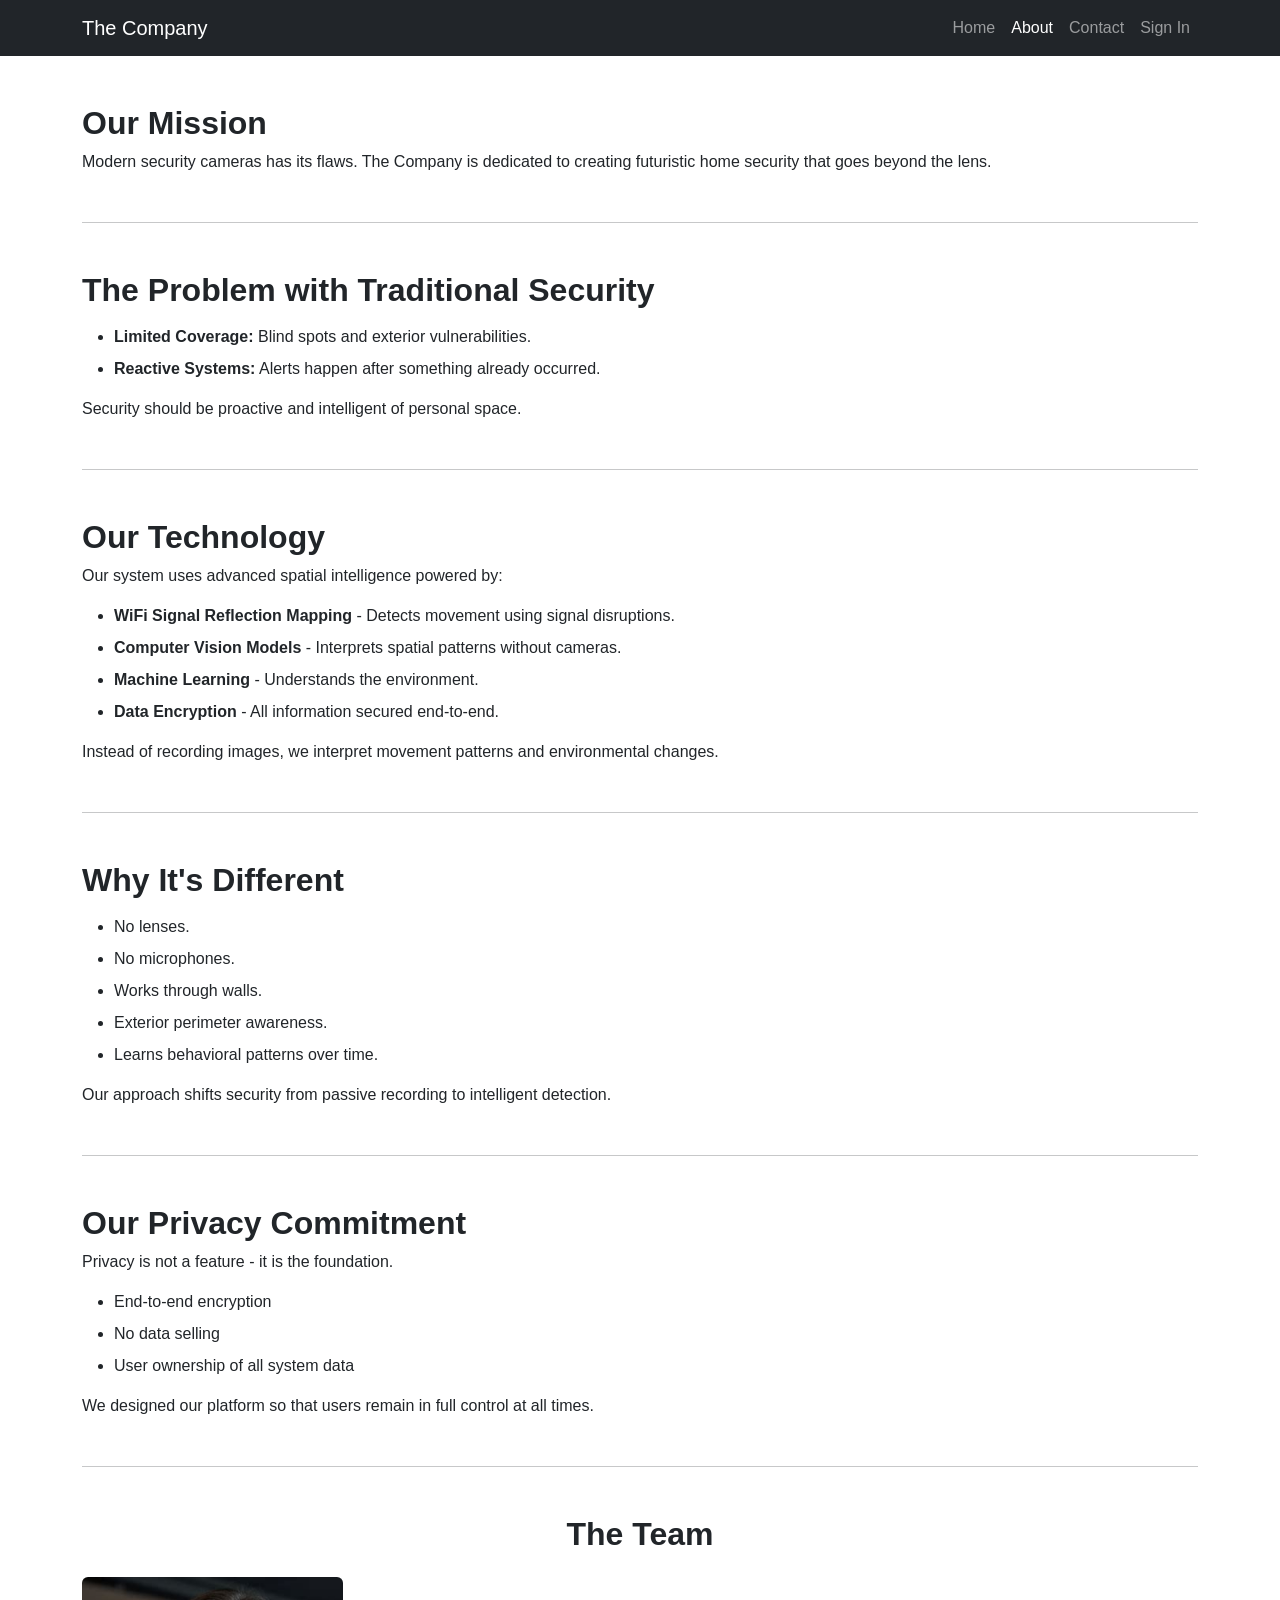
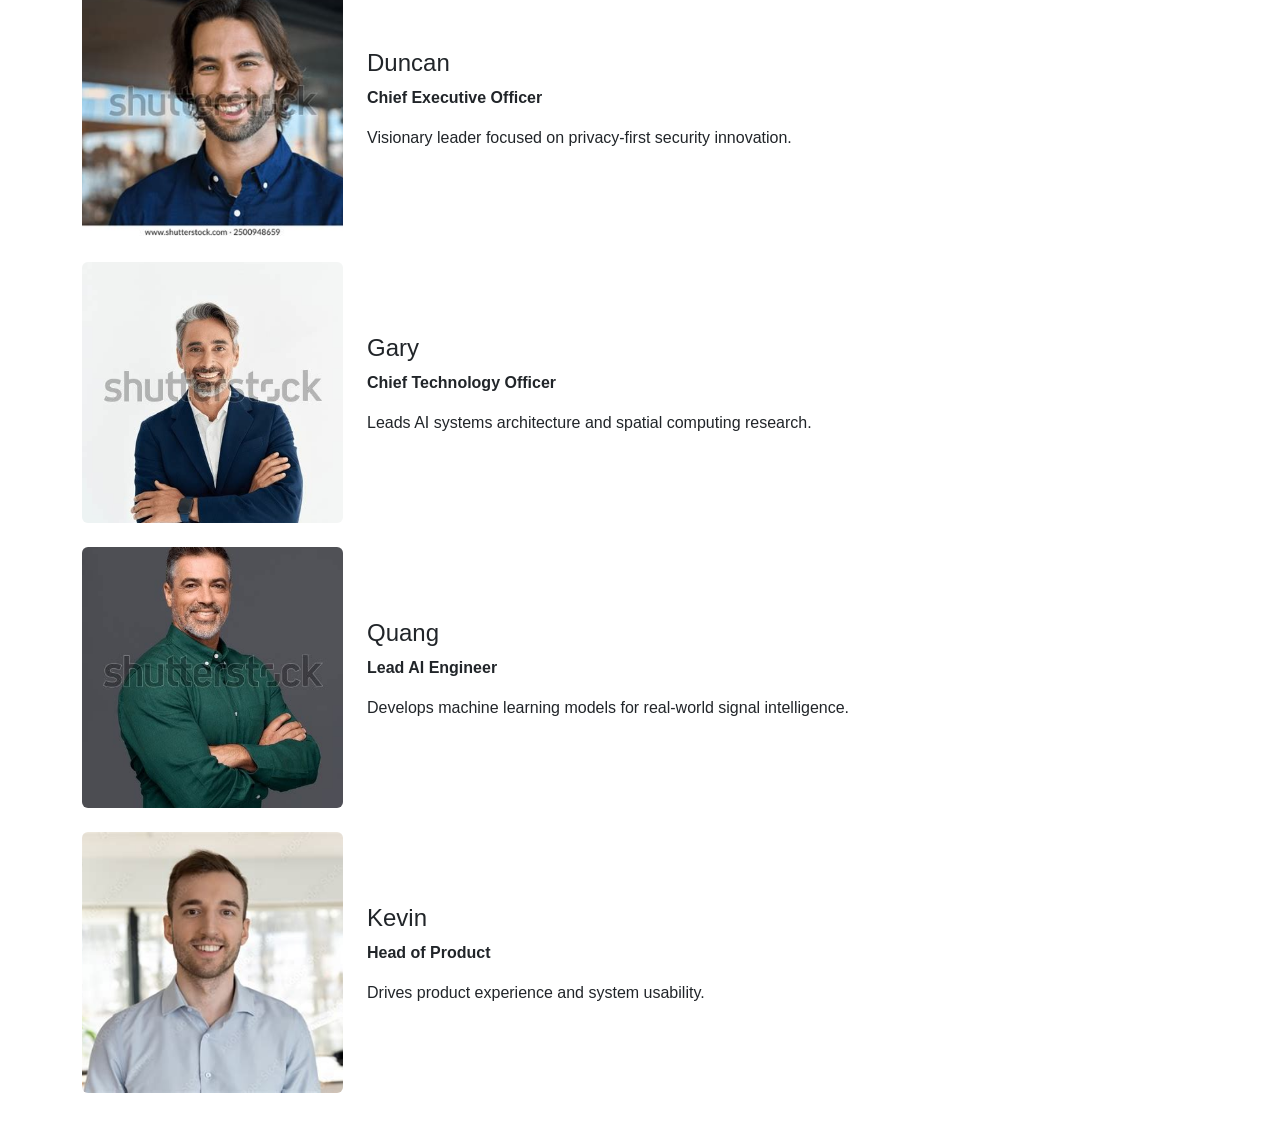
<file: about.html>
<!DOCTYPE html>
<html lang="en">
<head>
  <meta charset="UTF-8">
  <title>About - The Company</title>
  <meta name="viewport" content="width=device-width, initial-scale=1.0">

  <!-- Bootstrap -->
  <link href="https://cdn.jsdelivr.net/npm/bootstrap@5.3.2/dist/css/bootstrap.min.css" rel="stylesheet">
  <link rel="stylesheet" href="css/style.css">
</head>

<body>

  <!-- Navigation -->
  <nav class="navbar navbar-expand-lg navbar-dark bg-dark">
    <div class="container">
      <a class="navbar-brand" href="index.html">The Company</a>
      <button class="navbar-toggler" type="button" data-bs-toggle="collapse" data-bs-target="#menu">
        <span class="navbar-toggler-icon"></span>
      </button>
      <div class="collapse navbar-collapse" id="menu">
        <ul class="navbar-nav ms-auto">
          <li class="nav-item"><a class="nav-link" href="index.html">Home</a></li>
          <li class="nav-item"><a class="nav-link active" href="about.html">About</a></li>
          <li class="nav-item"><a class="nav-link" href="contact.html">Contact</a></li>
          <li class="nav-item"><a class="nav-link" href="signin.html">Sign In</a></li>
        </ul>
      </div>
    </div>
  </nav>

  <main class="container mt-5">

    <!-- 1. Our Mission -->
    <section class="mb-5">
      <h2>Our Mission</h2>
      <p>
        Modern security cameras has its flaws. The Company is dedicated to creating futuristic
        home security that goes beyond the lens.
      </p>
    </section>

    <hr class="my-5">

    <!-- 2. The Problem -->
    <section class="mb-5">
      <h2>The Problem with Traditional Security</h2>
      <ul>
        <li><strong>Limited Coverage:</strong> Blind spots and exterior vulnerabilities.</li>
        <li><strong>Reactive Systems:</strong> Alerts happen after something already occurred.</li>
      </ul>
      <p>
        Security should be proactive and intelligent of personal space.
      </p>
    </section>

    <hr class="my-5">

    <!-- 3. Our Technology -->
    <section class="mb-5">
      <h2>Our Technology</h2>
      <p>
        Our system uses advanced spatial intelligence powered by:
      </p>
      <ul>
        <li><strong>WiFi Signal Reflection Mapping</strong> - Detects movement using signal disruptions.</li>
        <li><strong>Computer Vision Models</strong> - Interprets spatial patterns without cameras.</li>
        <li><strong>Machine Learning</strong> - Understands the environment.</li>
        <li><strong>Data Encryption</strong> - All information secured end-to-end.</li>
      </ul>
      <p>
        Instead of recording images, we interpret movement patterns and
        environmental changes.
      </p>
    </section>

    <hr class="my-5">

    <!-- 4. Why It's Different -->
    <section class="mb-5">
      <h2>Why It's Different</h2>
      <ul>
        <li>No lenses.</li>
        <li>No microphones.</li>
        <li>Works through walls.</li>
        <li>Exterior perimeter awareness.</li>
        <li>Learns behavioral patterns over time.</li>
      </ul>
      <p>
        Our approach shifts security from passive recording to intelligent detection.
      </p>
    </section>

    <hr class="my-5">

    <!-- 5. Privacy Commitment -->
    <section class="mb-5">
      <h2>Our Privacy Commitment</h2>
      <p>
        Privacy is not a feature - it is the foundation.
      </p>
      <ul>
        <li>End-to-end encryption</li>
        <li>No data selling</li>
        <li>User ownership of all system data</li>
      </ul>
      <p>
        We designed our platform so that users remain in full control at all times.
      </p>
    </section>

    <hr class="my-5">

    <!-- 6. The Team -->
    <section>
      <h2 class="mb-4 text-center">The Team</h2>

      <!-- Row 1 -->
      <div class="row mb-4 align-items-center">
        <div class="col-md-3">
          <div class="ratio ratio-1x1">
            <img src="images/duncan.jpg"
               alt="Duncan"
               class="rounded object-fit-cover">
          </div>
        </div>
        <div class="col-md-9">
          <h4>Duncan</h4>
          <p><strong>Chief Executive Officer</strong></p>
          <p>Visionary leader focused on privacy-first security innovation.</p>
        </div>
      </div>

      <!-- Row 2 -->
      <div class="row mb-4 align-items-center">
        <div class="col-md-3">
          <div class="ratio ratio-1x1">
            <img src="images/gary.jpg"
                alt="Gary"
                class="rounded object-fit-cover">
          </div>
        </div>
        <div class="col-md-9">
          <h4>Gary</h4>
          <p><strong>Chief Technology Officer</strong></p>
          <p>Leads AI systems architecture and spatial computing research.</p>
        </div>
      </div>

      <!-- Row 3 -->
      <div class="row mb-4 align-items-center">
        <div class="col-md-3">
          <div class="ratio ratio-1x1">
            <img src="images/quang.jpg"
               alt="Quang"
               class="rounded object-fit-cover">
          </div>
        </div>
        <div class="col-md-9">
          <h4>Quang</h4>
            <p><strong>Lead AI Engineer</strong></p>
            <p>Develops machine learning models for real-world signal intelligence.</p>
        </div>
      </div>

      <!-- Row 4 -->
      <div class="row mb-4 align-items-center">
        <div class="col-md-3">
          <div class="ratio ratio-1x1">
            <img src="images/kevin.jpg"
               alt="Kevin"
               class="rounded object-fit-cover">
          </div>
        </div>
        <div class="col-md-9">
          <h4>Kevin</h4>
          <p><strong>Head of Product</strong></p>
          <p>Drives product experience and system usability.</p>
        </div>
      </div>

    </section>

  </main>

  <!-- Bootstrap JS -->
  <script src="https://cdn.jsdelivr.net/npm/bootstrap@5.3.2/dist/js/bootstrap.bundle.min.js"></script>

</body>
</html>
</file>
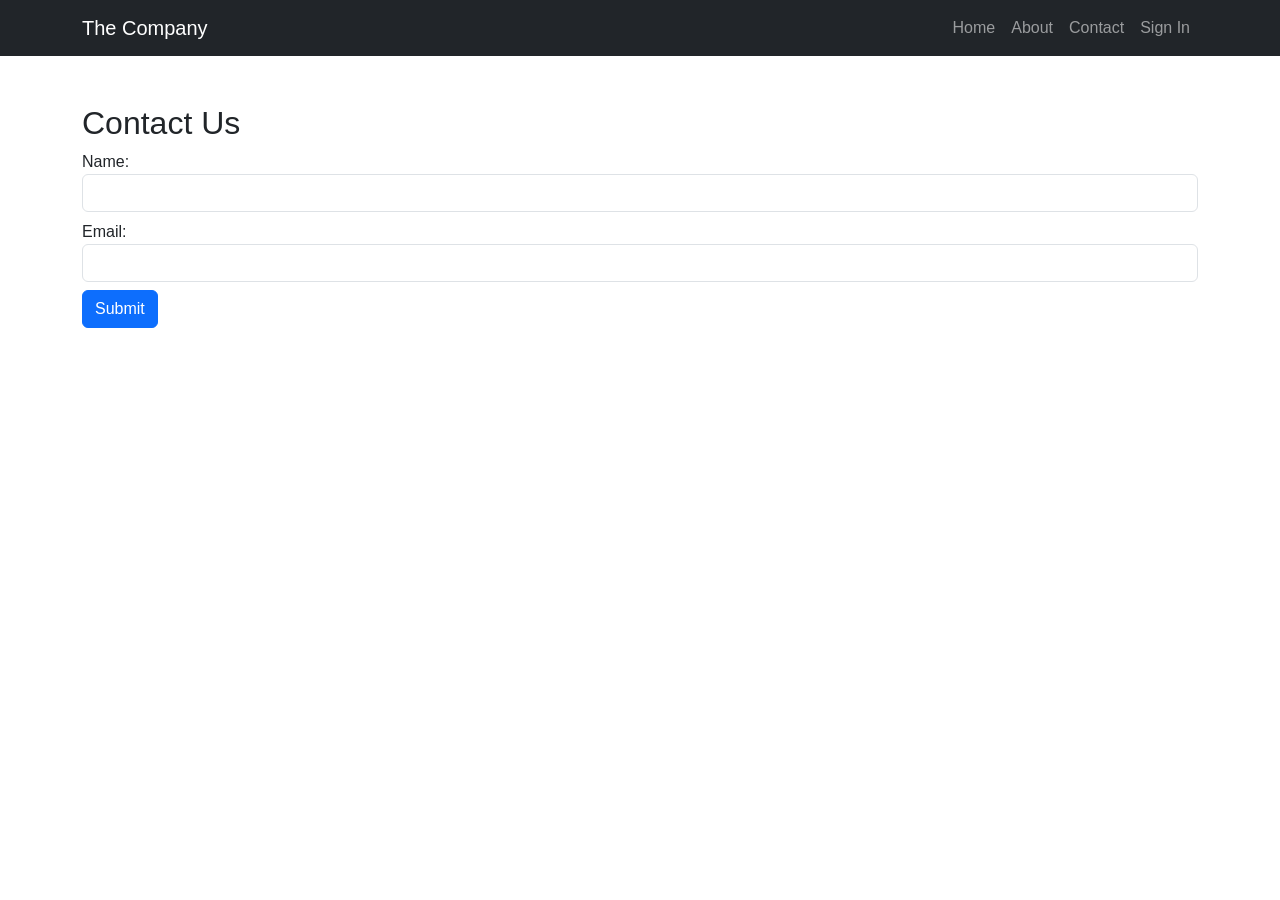
<file: contact.html>
<!DOCTYPE html>
<html lang="en">
<head>
  <meta charset="UTF-8">
  <title>Contact - The Company</title>
  <meta name="viewport" content="width=device-width, initial-scale=1.0">
  <link href="https://cdn.jsdelivr.net/npm/bootstrap@5.3.2/dist/css/bootstrap.min.css" rel="stylesheet">
  <link rel="stylesheet" href="css/style.css">
</head>
<body>

  <nav class="navbar navbar-expand-lg navbar-dark bg-dark">
    <div class="container">
      <a class="navbar-brand" href="index.html">The Company</a>
      <button class="navbar-toggler" type="button" data-bs-toggle="collapse" data-bs-target="#menu">
        <span class="navbar-toggler-icon"></span>
      </button>
      <div class="collapse navbar-collapse" id="menu">
        <ul class="navbar-nav ms-auto">
          <li class="nav-item"><a class="nav-link" href="index.html">Home</a></li>
          <li class="nav-item"><a class="nav-link" href="about.html">About</a></li>
          <li class="nav-item"><a class="nav-link" href="contact.html">Contact</a></li>
          <li class="nav-item"><a class="nav-link" href="signin.html">Sign In</a></li>
        </ul>
      </div>
    </div>
  </nav>

  <main class="container mt-5">
    <h2>Contact Us</h2>

    <form onsubmit="showAlert(); return false;">
      <label for="name">Name:</label>
      <input type="text" id="name" class="form-control mb-2" required>

      <label for="email">Email:</label>
      <input type="email" id="email" class="form-control mb-2" required>

      <button class="btn btn-primary">Submit</button>
    </form>
  </main>

  <script src="https://cdn.jsdelivr.net/npm/bootstrap@5.3.2/dist/js/bootstrap.bundle.min.js"></script>
  <script>
    function showAlert() {
      alert("Thank you for reaching out! We will get back to you soon.");
    }
  </script>
</body>
</html>
</file>
<file: css/style.css>
body {
  font-family: Arial, sans-serif;
}

.info-box {
  padding: 15px;
  border: 2px solid #333;
  background-color: #f2f2f2;
  display: inline-block;
}

.float-box {
  float: right;
  width: 250px;
  padding: 15px;
  margin: 10px;
  border: 2px solid #333;
  background-color: #f2f2f2;
}

.hero-section {
  height: 90vh;
  background: linear-gradient(rgba(0,0,0,0.6), rgba(0,0,0,0.6)),
              url('https://images.unsplash.com/photo-1558002038-1055907df827') center/cover no-repeat;
}

.product-visual {
  height: 60vh;
  background: linear-gradient(rgba(0,0,0,0.6), rgba(0,0,0,0.6)),
              url('https://images.unsplash.com/photo-1581090700227-4c4f50a2c4e9') center/cover no-repeat;
}

.demo-section {
  padding: 80px 0;
  background: linear-gradient(rgba(0,0,0,0.82), rgba(0,0,0,0.82)),
              url('https://images.unsplash.com/photo-1555949963-aa79dcee981c') center/cover no-repeat;
}

.final-cta {
  height: 40vh;
  background-color: #111;
}

section h2 {
  font-weight: bold;
}

section {
  margin-bottom: 40px;
}

section ul {
  margin-top: 15px;
}

section ul li {
  margin-bottom: 8px;
}

/* Container wrapping the house image + hotspots */
.hotspot-wrapper {
  position: relative;
  flex: 0 0 640px;
  width: 640px;
  max-width: 640px;
  border-radius: 12px;
  overflow: visible;
  box-shadow: 0 0 60px rgba(0, 170, 255, 0.15);
}
.hotspot-wrapper img.house-img {
  width: 100%;
  display: block;
  border-radius: 12px;
  filter: brightness(0.7) saturate(0.8);
  transition: filter 0.3s;
}

/* Pulse dot hotspots */
.hotspot {
  position: absolute;
  width: 28px;
  height: 28px;
  transform: translate(-50%, -50%);
  cursor: pointer;
  z-index: 10;
}

.hotspot-dot {
  width: 14px;
  height: 14px;
  background: #00aaff;
  border-radius: 50%;
  position: absolute;
  top: 50%; left: 50%;
  transform: translate(-50%, -50%);
  transition: background 0.2s, transform 0.2s;
  box-shadow: 0 0 8px #00aaff;
}

.hotspot-ring {
  width: 28px;
  height: 28px;
  border: 2px solid rgba(0, 170, 255, 0.6);
  border-radius: 50%;
  position: absolute;
  top: 0; left: 0;
  animation: pulse-ring 2s ease-out infinite;
}

@keyframes pulse-ring {
  0%   { transform: scale(0.8); opacity: 1; }
  100% { transform: scale(2);   opacity: 0; }
}

.hotspot:hover .hotspot-dot,
.hotspot.active .hotspot-dot {
  background: #fff;
  transform: translate(-50%, -50%) scale(1.2);
  box-shadow: 0 0 14px #00aaff;
}

/* Floating label above dot */
.hotspot-label {
  position: absolute;
  bottom: calc(100% + 10px);
  left: 50%;
  transform: translateX(-50%);
  background: rgba(0,0,0,0.75);
  color: #fff;
  font-size: 11px;
  font-family: 'Courier New', monospace;
  letter-spacing: 0.08em;
  text-transform: uppercase;
  padding: 3px 8px;
  border-radius: 4px;
  white-space: nowrap;
  border: 1px solid rgba(0,170,255,0.4);
  pointer-events: none;
  opacity: 0;
  transition: opacity 0.2s;
}

.hotspot:hover .hotspot-label,
.hotspot.active .hotspot-label {
  opacity: 1;
}

/* ── Detail panel ── */
.room-detail {
  display: flex;
  flex-direction: column;
  background: rgba(10,10,20,0.92);
  border: 1px solid rgba(0,170,255,0.1);
  border-radius: 12px;
  overflow: hidden;
  width: 320px;
  min-width: 320px;
  position: absolute;
  top: 0;
  left: calc(100% + 16px);
  visibility: hidden;
  opacity: 0;
  transition: opacity 0.35s ease, border-color 0.35s ease;
  z-index: 100;
}

.room-detail.visible {
  visibility: visible;
  opacity: 1;
  border-color: rgba(0,170,255,0.25);
  animation: fadeIn 0.35s ease both;
}

@keyframes fadeIn {
  from { opacity: 0; transform: translateX(16px); }
  to   { opacity: 1; transform: translateX(0); }
}

.room-detail img {
  width: 100%;
  height: 180px;
  object-fit: cover;
  flex-shrink: 0;
}

.room-detail-body {
  padding: 28px 30px;
  text-align: left;
  display: flex;
  flex-direction: column;
  justify-content: center;
}

.room-detail-body .room-tag {
  font-size: 10px;
  font-family: 'Courier New', monospace;
  letter-spacing: 0.15em;
  text-transform: uppercase;
  color: #00aaff;
  margin-bottom: 10px;
}

.room-detail-body h4 {
  font-size: 1.25rem;
  font-weight: 700;
  color: #fff;
  margin-bottom: 10px;
}

.room-detail-body p {
  font-size: 0.9rem;
  color: rgba(255,255,255,0.65);
  line-height: 1.6;
  margin-bottom: 0;
}

.room-detail-body .signal-badges {
  display: flex;
  gap: 8px;
  margin-top: 16px;
  flex-wrap: wrap;
}

.signal-badge {
  font-size: 10px;
  font-family: 'Courier New', monospace;
  letter-spacing: 0.1em;
  text-transform: uppercase;
  padding: 3px 9px;
  border-radius: 20px;
  border: 1px solid rgba(0,170,255,0.4);
  color: #00aaff;
  background: rgba(0,170,255,0.08);
}

/* Close button */
.detail-close {
  position: absolute;
  top: 10px; right: 14px;
  background: none;
  border: none;
  color: rgba(255,255,255,0.4);
  font-size: 20px;
  cursor: pointer;
  line-height: 1;
  padding: 0;
  transition: color 0.2s;
}
.detail-close:hover { color: #fff; }

.hotspot-row {
  width: 1000px;
  max-width: 100%;
}

/* Scanline HUD hint text */
.hud-hint {
  font-size: 11px;
  font-family: 'Courier New', monospace;
  letter-spacing: 0.12em;
  text-transform: uppercase;
  color: rgba(0,170,255,0.5);
  margin-top: 14px;
}

/* Responsive */
@media (max-width: 800px) {
  .hotspot-row { flex-direction: column !important; align-items: center !important; }
  .room-detail { width: 100%; min-width: unset; }
  .room-detail img { height: 160px; }
}
</file>
